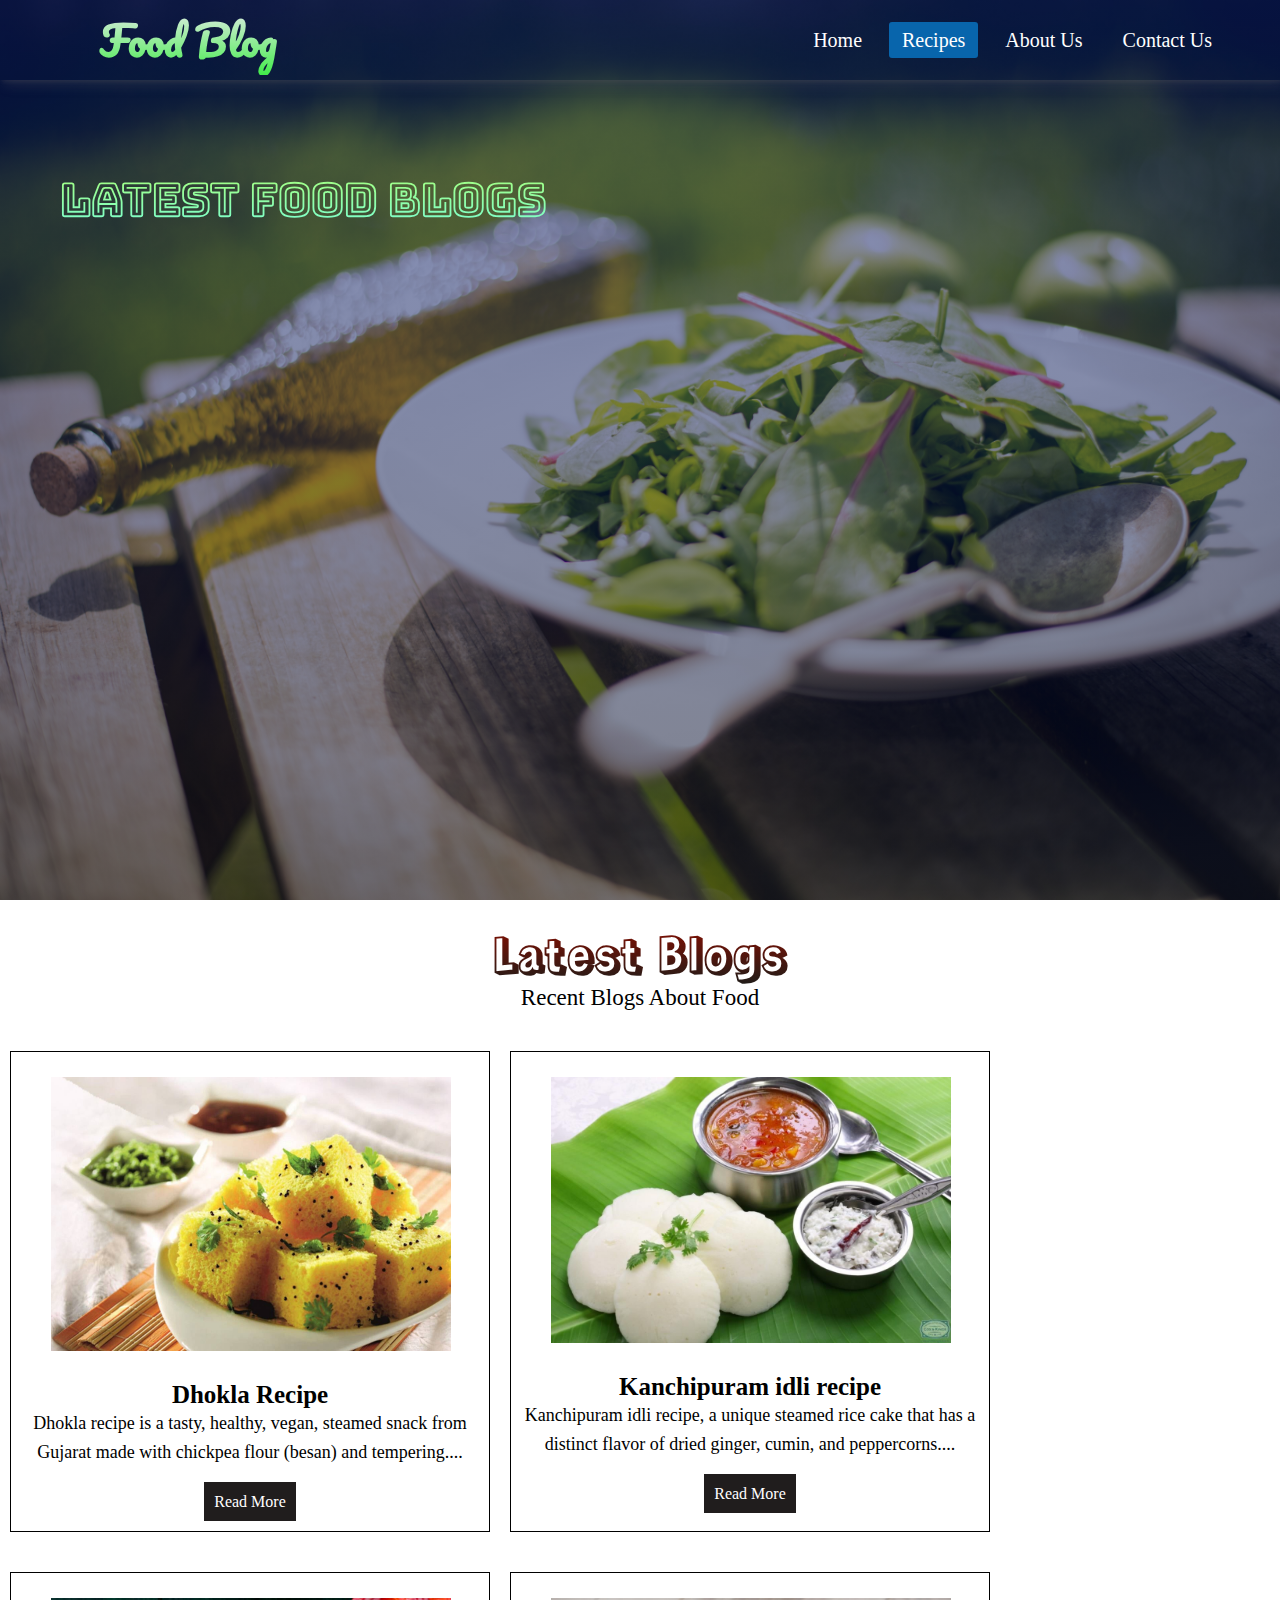
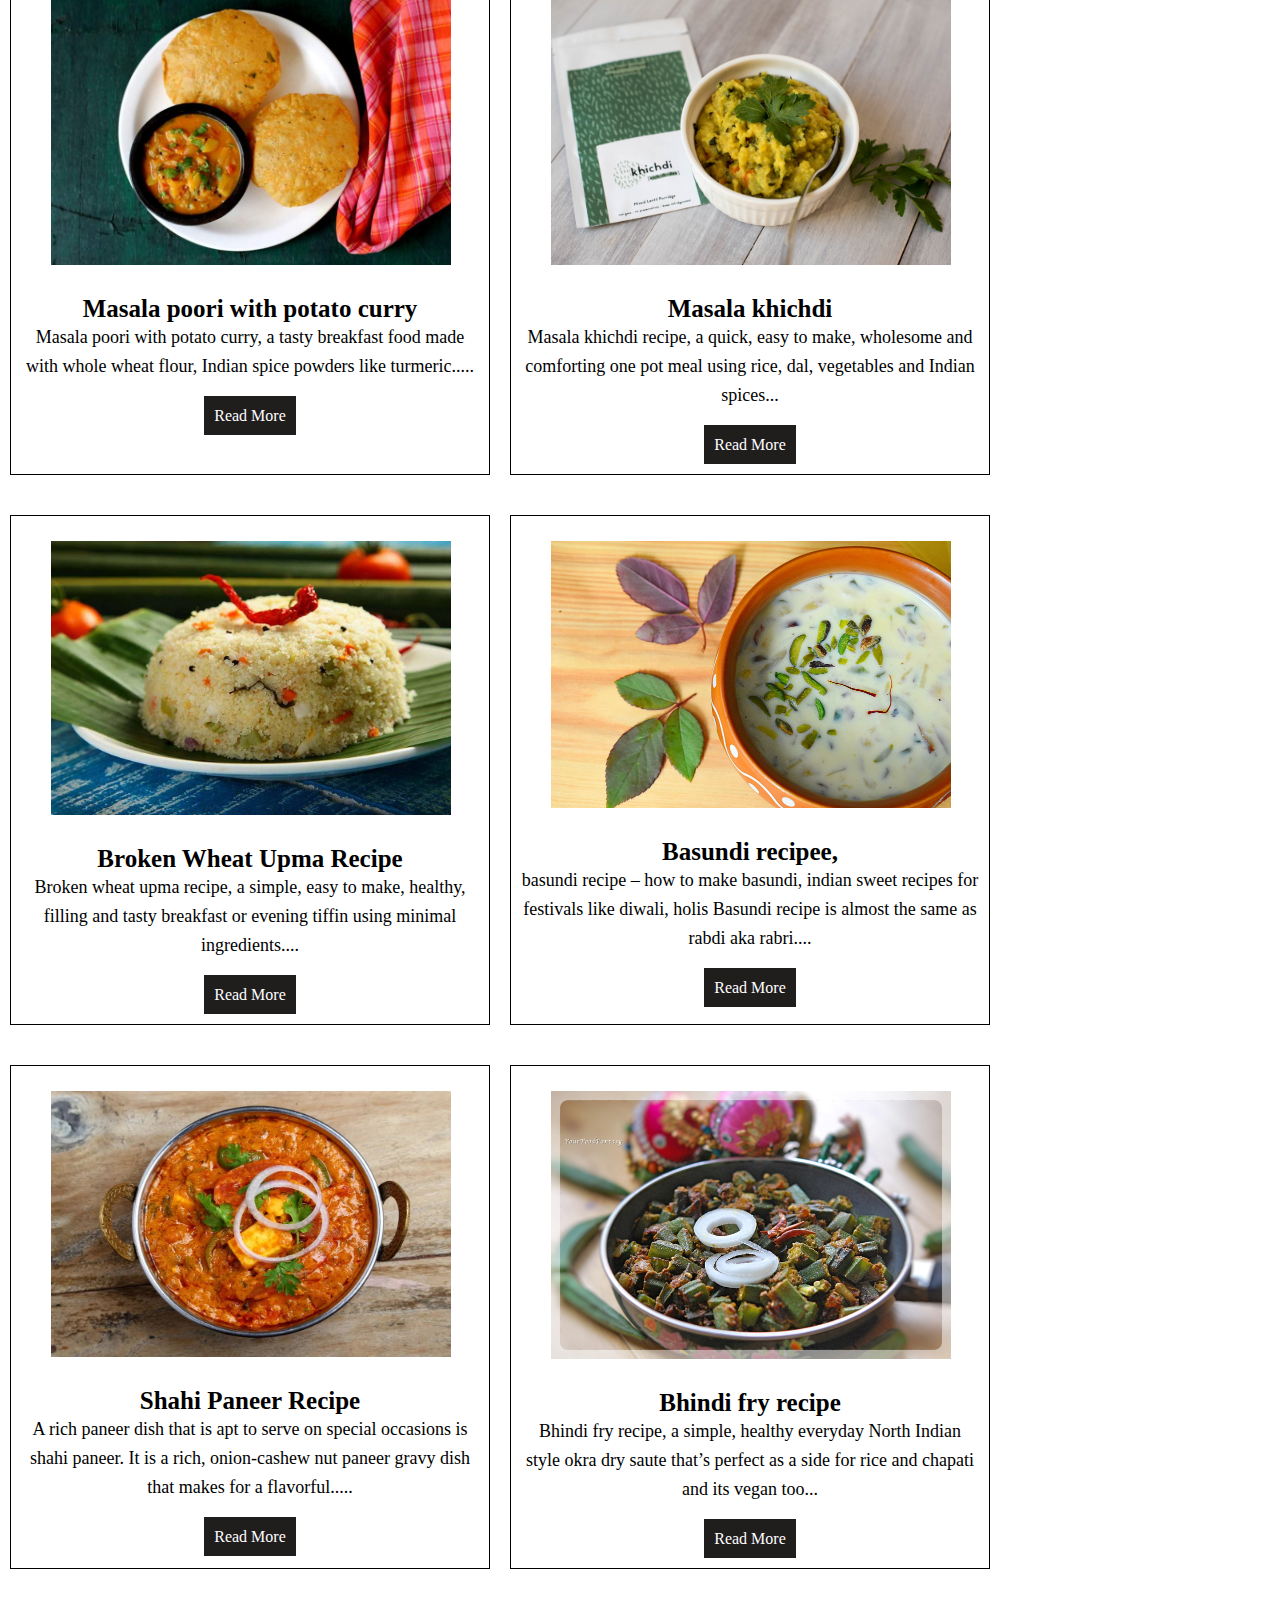
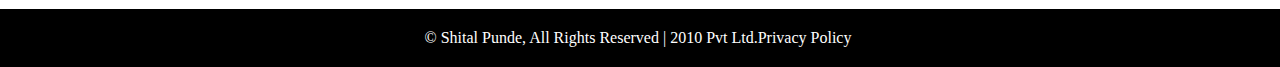
<file: MainBlog.html>
<!DOCTYPE html>
<html lang="en">

<head>
  <meta charset="UTF-8">
  <meta http-equiv="X-UA-Compatible" content="IE=edge">
  <meta name="viewport" content="width=device-width, initial-scale=1.0">
  <title>Food Blog</title>
  <link rel="stylesheet" href="MainBlog.css">
</head>

<body>

  <!----------- Navigation Bar Section ----------->

  <section class="header" id="home">
    <nav>
      <input type="checkbox" id="check">
      <label for="check" class="checkbtn">
        <i class="fas fa-bars"></i>
      </label>
      <label class="logo">Food Blog</label>
      <ul>
        <li><a href="index.html#home">Home</a></li>
        <li><a class="active" href="#receipes">Recipes</a></li>
        <li><a href="index.html#about">About us</a></li>
        <li><a href="index.html#contact">Contact us</a></li>
      </ul>
    </nav>
    <div class="blog-heading">
      <h1>Latest Food Blogs</h1>
    </div>
  </section>

  <!----------- Receipe Section ----------->

  <section class="recipes__section" id="receipes">
    <div class="recipe__container">
      <div class="receipe__title">
        <h2>Latest Blogs</h2>
        <p>Recent Blogs About Food</p>
      </div>

      <div class="receipe__blog">
        <div class="blog-item">
          <div class="blog-img">
            <img src="./images/Dhokla-img-1.jpg" alt="">
          </div>
          <div class="blog-text">
            <h2>Dhokla Recipe</h2>
            <p>Dhokla recipe is a tasty, healthy, vegan, steamed snack from Gujarat made with chickpea flour (besan) and
              tempering....</p>
            <a href="blog1.html" class="blog__btn">Read More</a>
          </div>
        </div>

        <div class="blog-item">
          <div class="blog-img">
            <img src="./images/Idli-img-1.jpg" alt="">
          </div>
          <div class="blog-text">
            <h2>Kanchipuram idli recipe</h2>
            <p>Kanchipuram idli recipe, a unique steamed rice cake that has a distinct flavor of dried ginger, cumin, and
              peppercorns....</p>
            <a href="blog2.html">Read More</a>
          </div>
        </div>

        <div class="blog-item">
          <div class="blog-img">
            <img src="./images/puri-img-1.jpg" alt="">
          </div>
          <div class="blog-text">
            <h2>Masala poori with potato curry</h2>
            <p>Masala poori with potato curry, a tasty breakfast food made with whole wheat flour, Indian spice powders like
              turmeric.....</p>
            <a href="images/blog3.html">Read More</a>
          </div>
        </div>

        <div class="blog-item">
          <div class="blog-img">
            <img src="./images/Khichdi-img-1.jfif" alt="">
          </div>
          <div class="blog-text">
            <h2>Masala khichdi</h2>
            <p>Masala khichdi recipe, a quick, easy to make, wholesome and comforting one pot meal using rice, dal,
              vegetables and Indian spices...</p>
            <a href="./images/blog4.html">Read More</a>
          </div>
        </div>

        <div class="blog-item">
          <div class="blog-img">
            <img src="./images/Upma-img.webp" alt="">
          </div>
          <div class="blog-text">
            <h2>Broken Wheat Upma Recipe</h2>
            <p>Broken wheat upma recipe, a simple, easy to make, healthy, filling and tasty breakfast or evening tiffin
              using minimal ingredients....</p>
            <a href="blog5.html">Read More</a>
          </div>
        </div>

        <div class="blog-item">
          <div class="blog-img">
            <img src="./images/Basundi-img-1.jpg" alt="">
          </div>
          <div class="blog-text">
            <h2>Basundi recipee,</h2>
            <p>basundi recipe – how to make basundi, indian sweet recipes for festivals like diwali, holis Basundi recipe is almost the same as rabdi aka rabri....</p>
            <a href="blog6.html">Read More</a>
          </div>
        </div>

        <div class="blog-item">
          <div class="blog-img">
            <img src="./images/Paneer-img-1.jpg" alt="">
          </div>
          <div class="blog-text">
            <h2>Shahi Paneer Recipe</h2>
            <p>A rich paneer dish that is apt to serve on special occasions is shahi paneer. It is a rich, onion-cashew nut
              paneer gravy dish that makes for a flavorful.....</p>
            <a href="blog7.html">Read More</a>
          </div>
        </div>

        <div class="blog-item">
          <div class="blog-img">
            <img src="./images/Bhindi-img-1.jpg" alt="">
          </div>
          <div class="blog-text">
            <h2>Bhindi fry recipe</h2>
            <p>Bhindi fry recipe, a simple, healthy everyday North Indian style okra dry saute that’s perfect as a side for
              rice and chapati and its vegan too...</p>
            <a href="blog8.html">Read More</a>
          </div>
        </div>
      </div>
    </div>
  </section>

  <!------------ Footer Section ------------>
  <section class="footer__section">
    <div class="footer">
      <p>© Shital Punde, All Rights Reserved | 2010 Pvt Ltd.</p><br>
      <p>Privacy Policy&nbsp; </p>
    </div>
  </section>
</body>

</html>
</file>
<file: MainBlog.css>
@import url("https://fonts.googleapis.com/css2?family=Pacifico&display=swap");
@import url("https://fonts.googleapis.com/css2?family=Rampart+One&display=swap");
@import url("https://fonts.googleapis.com/css2?family=Bungee+Outline&display=swap");
* {
  margin: 0;
  padding: 0;
  box-sizing: border-box;
  font-family: cursive;
  list-style: none;
  text-decoration: none;
}
.header {
  min-height: 100vh;
  width: 100%;
  background-image: linear-gradient(rgba(13, 35, 126, 0.5), rgba(4, 9, 30, 0.5)),
    url("/images/Background-img-2.jpg");
  background-position: center;
  background-size: cover;
}
/* ------------ Navigation Bar Section -------------- */
nav {
  height: 80px;
  width: 100%;
  box-shadow: 0.25em 0.25em 0.75em rgba(116, 110, 110, 0.25),
    0.125em 0.125em 0.25em rgba(105, 100, 100, 0.15);
}
label.logo {
  font-family: "Pacifico", cursive;
  background: -webkit-linear-gradient(#e9ecee, #42ec4a);
  -webkit-background-clip: text;
  -webkit-text-fill-color: transparent;
  font-size: 40px;
  line-height: 80px;
  padding: 0 100px;
  font-weight: bold;
}
.logo span {
  color: rgb(8, 248, 8);
}
nav ul {
  float: right;
  margin-right: 50px;
}
nav ul li {
  display: inline-block;
  line-height: 80px;
  margin: 0 5px;
}
nav ul li a {
  color: white;
  font-size: 20px;
  padding: 7px 13px;
  border-radius: 3px;
  text-transform: capitalize;
}
a.active,
a:hover {
  background: #0865ac;
  transition: 0.5s;
}
.checkbtn {
  font-size: 30px;
  color: white;
  float: right;
  line-height: 80px;
  margin-right: 40px;
  cursor: pointer;
  display: none;
}
.content {
  width: 90%;
  color: ivory;
  position: absolute;
  top: 50%;
  left: 50%;
  transform: translate(-50%, -50%);
  text-align: center;
}
.content h1 {
  font-size: 35px;
  color: rgb(11, 255, 11);
  font-weight: bolder;
  text-transform: uppercase;
  font-family: cursive;
}
.content p {
  font-size: 25px;
  margin-top: 30px;
  line-height: 30px;
  text-transform: capitalize;
  line-height: 40px;
  font-family: cursive;
  margin-bottom: 50px;
}
#check {
  display: none;
}

/* ------------- Latest Blogs Sections ------------- */

.blog-heading {
  display: flex;
  margin-left: 30px;
  margin-top: 80px;
  width: 700px;
  padding: 10px 30px;
  border-radius: 10px;
  text-align: center;
}
.blog-heading h1 {
  text-align: center;
  font-size: 45px;
  font-family: "Bungee Outline", cursive;
  background: -webkit-linear-gradient(#a8ff78, #78ffd6);
  -webkit-background-clip: text;
  -webkit-text-fill-color: transparent;
}
.receipe__section {
  width: 100%;
  padding: 20px 100px;
}
.receipe__title {
  text-align: center;
  padding: 20px;
}
.receipe__title h2 {
  font-size: 40px;
  font-size: 45px;
  font-family: "Rampart One", cursive;
  background: -webkit-linear-gradient(#8e0e00, #1f1c18);
  -webkit-background-clip: text;
  -webkit-text-fill-color: transparent;
}
.receipe__title p {
  font-size: 23px;
}
.receipe__blog {
  display: flex;
  flex-wrap: wrap;
}
.blog-item {
  border: 1px solid black;
  max-width: 480px;
  width: 100%;
  margin: 20px 10px;
}
.blog-img {
  width: 100%;
}
.blog-img img {
  max-height: 350px;
  max-width: 400px;
  margin: 25px 40px;
}
.blog-text {
  text-align: center;
  line-height: 29px;
}
.blog-text h2 {
  font-size: 25px;
}
.blog-text p {
  font-size: 18px;
  margin-bottom: 15px;
  margin-left: 10px;
  margin-right: 10px;
}
.blog-text a {
  text-align: center;
  margin-bottom: 10px;
  border: none;
  outline: none;
  padding: 5px 10px;
  display: inline-block;
  background-color: rgb(32, 29, 29);
  color: white;
  cursor: pointer;
}

/* ------------- Footer Section ------------ */

.footer__section {
  width: 100%;
}
.footer {
  background-color: black;
  color: white;
  display: flex;
  padding: 20px 0px;
  margin-top: 20px;
  justify-content: center;
}
.footer p {
  font-size: 16px;
}

/* ------------- Media Queries -------------- */

@media (max-width: 858px) {
  .checkbtn {
    display: block;
  }
  ul {
    position: fixed;
    width: 100%;
    height: 75vh;
    background: rgb(17, 28, 72);
    top: 80px;
    left: -100%;
    text-align: center;
    transition: all 0.5s;
    z-index: 1;
  }
  nav ul li {
    display: block;
    margin: 50px 0;
    line-height: 30px;
  }
  nav ul li a {
    font-size: 20px;
  }
  a:hover,
  a.active {
    background: none;
    color: #0082e6;
  }
  #check:checked ~ ul {
    left: 0;
  }
  label .logo {
    font-size: 30px;
  }
  .content h1 {
    font-size: 25px;
  }
  .content p {
    font-size: 18px;
  }
}

@media (max-width: 952px) {
  label.logo {
    font-size: 30px;
    padding-left: 50px;
  }
  nav ul li a {
    font-size: 16px;
  }
  .content h1 {
    font-size: 30px;
  }
  .content p {
    font-size: 20px;
  }
}
</file>
